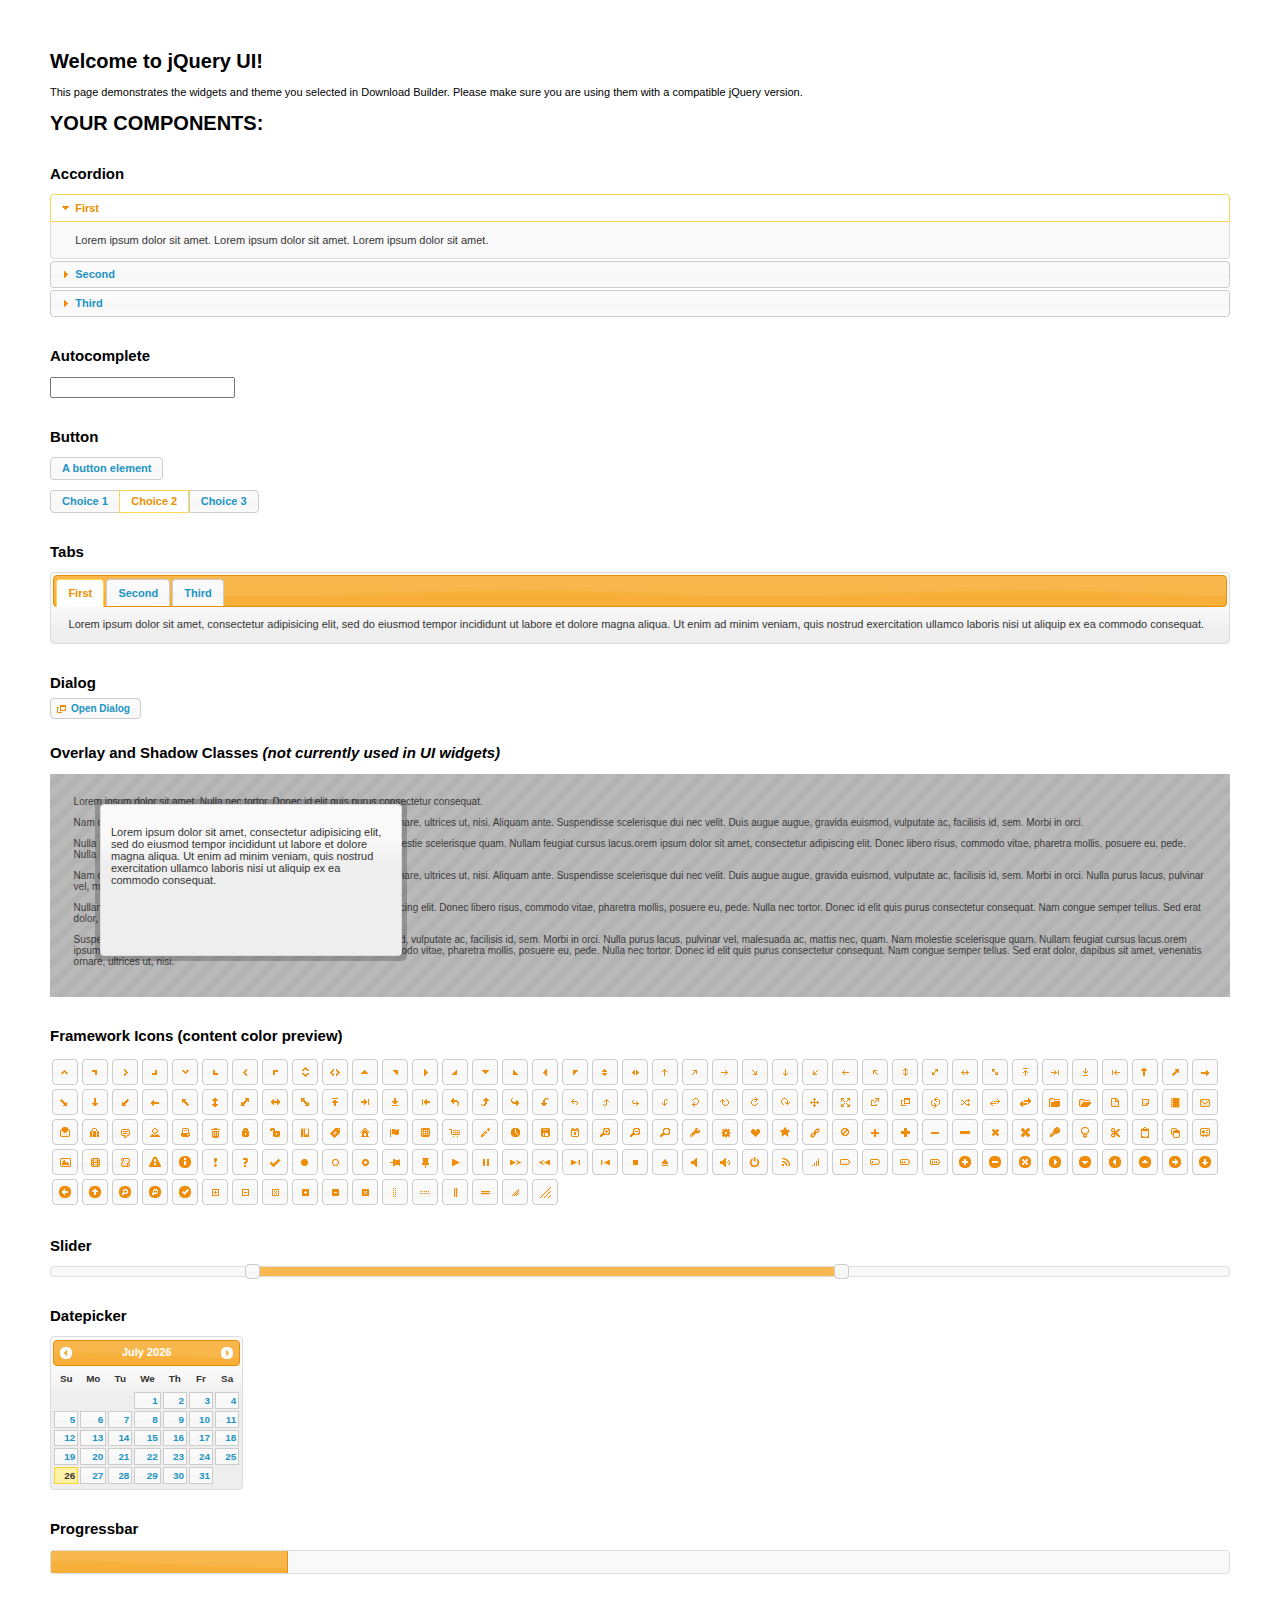
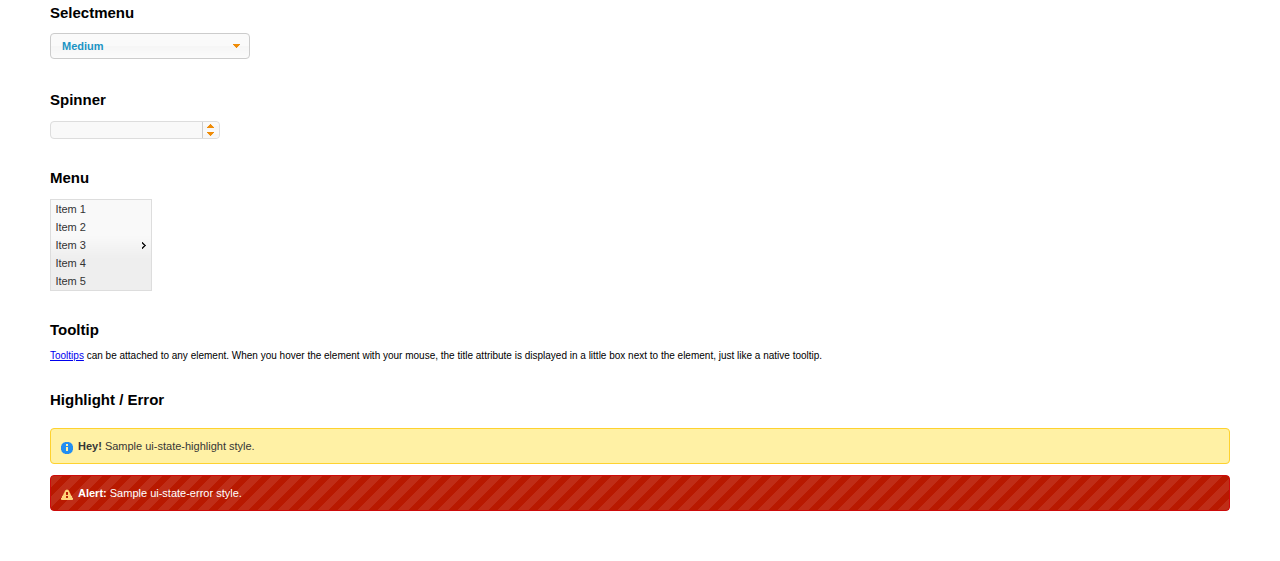
<file: js/jquery-ui/index.html>
<!doctype html>
<html lang="us">
<head>
	<meta charset="utf-8">
	<title>jQuery UI Example Page</title>
	<link href="jquery-ui.css" rel="stylesheet">
	<style>
	body{
		font: 62.5% "Trebuchet MS", sans-serif;
		margin: 50px;
	}
	.demoHeaders {
		margin-top: 2em;
	}
	#dialog-link {
		padding: .4em 1em .4em 20px;
		text-decoration: none;
		position: relative;
	}
	#dialog-link span.ui-icon {
		margin: 0 5px 0 0;
		position: absolute;
		left: .2em;
		top: 50%;
		margin-top: -8px;
	}
	#icons {
		margin: 0;
		padding: 0;
	}
	#icons li {
		margin: 2px;
		position: relative;
		padding: 4px 0;
		cursor: pointer;
		float: left;
		list-style: none;
	}
	#icons span.ui-icon {
		float: left;
		margin: 0 4px;
	}
	.fakewindowcontain .ui-widget-overlay {
		position: absolute;
	}
	select {
		width: 200px;
	}
	</style>
</head>
<body>

<h1>Welcome to jQuery UI!</h1>

<div class="ui-widget">
	<p>This page demonstrates the widgets and theme you selected in Download Builder. Please make sure you are using them with a compatible jQuery version.</p>
</div>

<h1>YOUR COMPONENTS:</h1>


<!-- Accordion -->
<h2 class="demoHeaders">Accordion</h2>
<div id="accordion">
	<h3>First</h3>
	<div>Lorem ipsum dolor sit amet. Lorem ipsum dolor sit amet. Lorem ipsum dolor sit amet.</div>
	<h3>Second</h3>
	<div>Phasellus mattis tincidunt nibh.</div>
	<h3>Third</h3>
	<div>Nam dui erat, auctor a, dignissim quis.</div>
</div>



<!-- Autocomplete -->
<h2 class="demoHeaders">Autocomplete</h2>
<div>
	<input id="autocomplete" title="type &quot;a&quot;">
</div>



<!-- Button -->
<h2 class="demoHeaders">Button</h2>
<button id="button">A button element</button>
<form style="margin-top: 1em;">
	<div id="radioset">
		<input type="radio" id="radio1" name="radio"><label for="radio1">Choice 1</label>
		<input type="radio" id="radio2" name="radio" checked="checked"><label for="radio2">Choice 2</label>
		<input type="radio" id="radio3" name="radio"><label for="radio3">Choice 3</label>
	</div>
</form>



<!-- Tabs -->
<h2 class="demoHeaders">Tabs</h2>
<div id="tabs">
	<ul>
		<li><a href="#tabs-1">First</a></li>
		<li><a href="#tabs-2">Second</a></li>
		<li><a href="#tabs-3">Third</a></li>
	</ul>
	<div id="tabs-1">Lorem ipsum dolor sit amet, consectetur adipisicing elit, sed do eiusmod tempor incididunt ut labore et dolore magna aliqua. Ut enim ad minim veniam, quis nostrud exercitation ullamco laboris nisi ut aliquip ex ea commodo consequat.</div>
	<div id="tabs-2">Phasellus mattis tincidunt nibh. Cras orci urna, blandit id, pretium vel, aliquet ornare, felis. Maecenas scelerisque sem non nisl. Fusce sed lorem in enim dictum bibendum.</div>
	<div id="tabs-3">Nam dui erat, auctor a, dignissim quis, sollicitudin eu, felis. Pellentesque nisi urna, interdum eget, sagittis et, consequat vestibulum, lacus. Mauris porttitor ullamcorper augue.</div>
</div>



<!-- Dialog NOTE: Dialog is not generated by UI in this demo so it can be visually styled in themeroller-->
<h2 class="demoHeaders">Dialog</h2>
<p><a href="#" id="dialog-link" class="ui-state-default ui-corner-all"><span class="ui-icon ui-icon-newwin"></span>Open Dialog</a></p>

<h2 class="demoHeaders">Overlay and Shadow Classes <em>(not currently used in UI widgets)</em></h2>
<div style="position: relative; width: 96%; height: 200px; padding:1% 2%; overflow:hidden;" class="fakewindowcontain">
	<p>Lorem ipsum dolor sit amet,  Nulla nec tortor. Donec id elit quis purus consectetur consequat. </p><p>Nam congue semper tellus. Sed erat dolor, dapibus sit amet, venenatis ornare, ultrices ut, nisi. Aliquam ante. Suspendisse scelerisque dui nec velit. Duis augue augue, gravida euismod, vulputate ac, facilisis id, sem. Morbi in orci. </p><p>Nulla purus lacus, pulvinar vel, malesuada ac, mattis nec, quam. Nam molestie scelerisque quam. Nullam feugiat cursus lacus.orem ipsum dolor sit amet, consectetur adipiscing elit. Donec libero risus, commodo vitae, pharetra mollis, posuere eu, pede. Nulla nec tortor. Donec id elit quis purus consectetur consequat. </p><p>Nam congue semper tellus. Sed erat dolor, dapibus sit amet, venenatis ornare, ultrices ut, nisi. Aliquam ante. Suspendisse scelerisque dui nec velit. Duis augue augue, gravida euismod, vulputate ac, facilisis id, sem. Morbi in orci. Nulla purus lacus, pulvinar vel, malesuada ac, mattis nec, quam. Nam molestie scelerisque quam. </p><p>Nullam feugiat cursus lacus.orem ipsum dolor sit amet, consectetur adipiscing elit. Donec libero risus, commodo vitae, pharetra mollis, posuere eu, pede. Nulla nec tortor. Donec id elit quis purus consectetur consequat. Nam congue semper tellus. Sed erat dolor, dapibus sit amet, venenatis ornare, ultrices ut, nisi. Aliquam ante. </p><p>Suspendisse scelerisque dui nec velit. Duis augue augue, gravida euismod, vulputate ac, facilisis id, sem. Morbi in orci. Nulla purus lacus, pulvinar vel, malesuada ac, mattis nec, quam. Nam molestie scelerisque quam. Nullam feugiat cursus lacus.orem ipsum dolor sit amet, consectetur adipiscing elit. Donec libero risus, commodo vitae, pharetra mollis, posuere eu, pede. Nulla nec tortor. Donec id elit quis purus consectetur consequat. Nam congue semper tellus. Sed erat dolor, dapibus sit amet, venenatis ornare, ultrices ut, nisi. </p>

	<!-- ui-dialog -->
	<div class="ui-overlay"><div class="ui-widget-overlay"></div><div class="ui-widget-shadow ui-corner-all" style="width: 302px; height: 152px; position: absolute; left: 50px; top: 30px;"></div></div>
	<div style="position: absolute; width: 280px; height: 130px;left: 50px; top: 30px; padding: 10px;" class="ui-widget ui-widget-content ui-corner-all">
		<div class="ui-dialog-content ui-widget-content" style="background: none; border: 0;">
			<p>Lorem ipsum dolor sit amet, consectetur adipisicing elit, sed do eiusmod tempor incididunt ut labore et dolore magna aliqua. Ut enim ad minim veniam, quis nostrud exercitation ullamco laboris nisi ut aliquip ex ea commodo consequat.</p>
		</div>
	</div>

</div>

<!-- ui-dialog -->
<div id="dialog" title="Dialog Title">
	<p>Lorem ipsum dolor sit amet, consectetur adipisicing elit, sed do eiusmod tempor incididunt ut labore et dolore magna aliqua. Ut enim ad minim veniam, quis nostrud exercitation ullamco laboris nisi ut aliquip ex ea commodo consequat.</p>
</div>



<h2 class="demoHeaders">Framework Icons (content color preview)</h2>
<ul id="icons" class="ui-widget ui-helper-clearfix">
	<li class="ui-state-default ui-corner-all" title=".ui-icon-carat-1-n"><span class="ui-icon ui-icon-carat-1-n"></span></li>
	<li class="ui-state-default ui-corner-all" title=".ui-icon-carat-1-ne"><span class="ui-icon ui-icon-carat-1-ne"></span></li>
	<li class="ui-state-default ui-corner-all" title=".ui-icon-carat-1-e"><span class="ui-icon ui-icon-carat-1-e"></span></li>
	<li class="ui-state-default ui-corner-all" title=".ui-icon-carat-1-se"><span class="ui-icon ui-icon-carat-1-se"></span></li>
	<li class="ui-state-default ui-corner-all" title=".ui-icon-carat-1-s"><span class="ui-icon ui-icon-carat-1-s"></span></li>
	<li class="ui-state-default ui-corner-all" title=".ui-icon-carat-1-sw"><span class="ui-icon ui-icon-carat-1-sw"></span></li>
	<li class="ui-state-default ui-corner-all" title=".ui-icon-carat-1-w"><span class="ui-icon ui-icon-carat-1-w"></span></li>
	<li class="ui-state-default ui-corner-all" title=".ui-icon-carat-1-nw"><span class="ui-icon ui-icon-carat-1-nw"></span></li>
	<li class="ui-state-default ui-corner-all" title=".ui-icon-carat-2-n-s"><span class="ui-icon ui-icon-carat-2-n-s"></span></li>
	<li class="ui-state-default ui-corner-all" title=".ui-icon-carat-2-e-w"><span class="ui-icon ui-icon-carat-2-e-w"></span></li>
	<li class="ui-state-default ui-corner-all" title=".ui-icon-triangle-1-n"><span class="ui-icon ui-icon-triangle-1-n"></span></li>
	<li class="ui-state-default ui-corner-all" title=".ui-icon-triangle-1-ne"><span class="ui-icon ui-icon-triangle-1-ne"></span></li>
	<li class="ui-state-default ui-corner-all" title=".ui-icon-triangle-1-e"><span class="ui-icon ui-icon-triangle-1-e"></span></li>
	<li class="ui-state-default ui-corner-all" title=".ui-icon-triangle-1-se"><span class="ui-icon ui-icon-triangle-1-se"></span></li>
	<li class="ui-state-default ui-corner-all" title=".ui-icon-triangle-1-s"><span class="ui-icon ui-icon-triangle-1-s"></span></li>
	<li class="ui-state-default ui-corner-all" title=".ui-icon-triangle-1-sw"><span class="ui-icon ui-icon-triangle-1-sw"></span></li>
	<li class="ui-state-default ui-corner-all" title=".ui-icon-triangle-1-w"><span class="ui-icon ui-icon-triangle-1-w"></span></li>
	<li class="ui-state-default ui-corner-all" title=".ui-icon-triangle-1-nw"><span class="ui-icon ui-icon-triangle-1-nw"></span></li>
	<li class="ui-state-default ui-corner-all" title=".ui-icon-triangle-2-n-s"><span class="ui-icon ui-icon-triangle-2-n-s"></span></li>
	<li class="ui-state-default ui-corner-all" title=".ui-icon-triangle-2-e-w"><span class="ui-icon ui-icon-triangle-2-e-w"></span></li>
	<li class="ui-state-default ui-corner-all" title=".ui-icon-arrow-1-n"><span class="ui-icon ui-icon-arrow-1-n"></span></li>
	<li class="ui-state-default ui-corner-all" title=".ui-icon-arrow-1-ne"><span class="ui-icon ui-icon-arrow-1-ne"></span></li>
	<li class="ui-state-default ui-corner-all" title=".ui-icon-arrow-1-e"><span class="ui-icon ui-icon-arrow-1-e"></span></li>
	<li class="ui-state-default ui-corner-all" title=".ui-icon-arrow-1-se"><span class="ui-icon ui-icon-arrow-1-se"></span></li>
	<li class="ui-state-default ui-corner-all" title=".ui-icon-arrow-1-s"><span class="ui-icon ui-icon-arrow-1-s"></span></li>
	<li class="ui-state-default ui-corner-all" title=".ui-icon-arrow-1-sw"><span class="ui-icon ui-icon-arrow-1-sw"></span></li>
	<li class="ui-state-default ui-corner-all" title=".ui-icon-arrow-1-w"><span class="ui-icon ui-icon-arrow-1-w"></span></li>
	<li class="ui-state-default ui-corner-all" title=".ui-icon-arrow-1-nw"><span class="ui-icon ui-icon-arrow-1-nw"></span></li>
	<li class="ui-state-default ui-corner-all" title=".ui-icon-arrow-2-n-s"><span class="ui-icon ui-icon-arrow-2-n-s"></span></li>
	<li class="ui-state-default ui-corner-all" title=".ui-icon-arrow-2-ne-sw"><span class="ui-icon ui-icon-arrow-2-ne-sw"></span></li>
	<li class="ui-state-default ui-corner-all" title=".ui-icon-arrow-2-e-w"><span class="ui-icon ui-icon-arrow-2-e-w"></span></li>
	<li class="ui-state-default ui-corner-all" title=".ui-icon-arrow-2-se-nw"><span class="ui-icon ui-icon-arrow-2-se-nw"></span></li>
	<li class="ui-state-default ui-corner-all" title=".ui-icon-arrowstop-1-n"><span class="ui-icon ui-icon-arrowstop-1-n"></span></li>
	<li class="ui-state-default ui-corner-all" title=".ui-icon-arrowstop-1-e"><span class="ui-icon ui-icon-arrowstop-1-e"></span></li>
	<li class="ui-state-default ui-corner-all" title=".ui-icon-arrowstop-1-s"><span class="ui-icon ui-icon-arrowstop-1-s"></span></li>
	<li class="ui-state-default ui-corner-all" title=".ui-icon-arrowstop-1-w"><span class="ui-icon ui-icon-arrowstop-1-w"></span></li>
	<li class="ui-state-default ui-corner-all" title=".ui-icon-arrowthick-1-n"><span class="ui-icon ui-icon-arrowthick-1-n"></span></li>
	<li class="ui-state-default ui-corner-all" title=".ui-icon-arrowthick-1-ne"><span class="ui-icon ui-icon-arrowthick-1-ne"></span></li>
	<li class="ui-state-default ui-corner-all" title=".ui-icon-arrowthick-1-e"><span class="ui-icon ui-icon-arrowthick-1-e"></span></li>
	<li class="ui-state-default ui-corner-all" title=".ui-icon-arrowthick-1-se"><span class="ui-icon ui-icon-arrowthick-1-se"></span></li>
	<li class="ui-state-default ui-corner-all" title=".ui-icon-arrowthick-1-s"><span class="ui-icon ui-icon-arrowthick-1-s"></span></li>
	<li class="ui-state-default ui-corner-all" title=".ui-icon-arrowthick-1-sw"><span class="ui-icon ui-icon-arrowthick-1-sw"></span></li>
	<li class="ui-state-default ui-corner-all" title=".ui-icon-arrowthick-1-w"><span class="ui-icon ui-icon-arrowthick-1-w"></span></li>
	<li class="ui-state-default ui-corner-all" title=".ui-icon-arrowthick-1-nw"><span class="ui-icon ui-icon-arrowthick-1-nw"></span></li>
	<li class="ui-state-default ui-corner-all" title=".ui-icon-arrowthick-2-n-s"><span class="ui-icon ui-icon-arrowthick-2-n-s"></span></li>
	<li class="ui-state-default ui-corner-all" title=".ui-icon-arrowthick-2-ne-sw"><span class="ui-icon ui-icon-arrowthick-2-ne-sw"></span></li>
	<li class="ui-state-default ui-corner-all" title=".ui-icon-arrowthick-2-e-w"><span class="ui-icon ui-icon-arrowthick-2-e-w"></span></li>
	<li class="ui-state-default ui-corner-all" title=".ui-icon-arrowthick-2-se-nw"><span class="ui-icon ui-icon-arrowthick-2-se-nw"></span></li>
	<li class="ui-state-default ui-corner-all" title=".ui-icon-arrowthickstop-1-n"><span class="ui-icon ui-icon-arrowthickstop-1-n"></span></li>
	<li class="ui-state-default ui-corner-all" title=".ui-icon-arrowthickstop-1-e"><span class="ui-icon ui-icon-arrowthickstop-1-e"></span></li>
	<li class="ui-state-default ui-corner-all" title=".ui-icon-arrowthickstop-1-s"><span class="ui-icon ui-icon-arrowthickstop-1-s"></span></li>
	<li class="ui-state-default ui-corner-all" title=".ui-icon-arrowthickstop-1-w"><span class="ui-icon ui-icon-arrowthickstop-1-w"></span></li>
	<li class="ui-state-default ui-corner-all" title=".ui-icon-arrowreturnthick-1-w"><span class="ui-icon ui-icon-arrowreturnthick-1-w"></span></li>
	<li class="ui-state-default ui-corner-all" title=".ui-icon-arrowreturnthick-1-n"><span class="ui-icon ui-icon-arrowreturnthick-1-n"></span></li>
	<li class="ui-state-default ui-corner-all" title=".ui-icon-arrowreturnthick-1-e"><span class="ui-icon ui-icon-arrowreturnthick-1-e"></span></li>
	<li class="ui-state-default ui-corner-all" title=".ui-icon-arrowreturnthick-1-s"><span class="ui-icon ui-icon-arrowreturnthick-1-s"></span></li>
	<li class="ui-state-default ui-corner-all" title=".ui-icon-arrowreturn-1-w"><span class="ui-icon ui-icon-arrowreturn-1-w"></span></li>
	<li class="ui-state-default ui-corner-all" title=".ui-icon-arrowreturn-1-n"><span class="ui-icon ui-icon-arrowreturn-1-n"></span></li>
	<li class="ui-state-default ui-corner-all" title=".ui-icon-arrowreturn-1-e"><span class="ui-icon ui-icon-arrowreturn-1-e"></span></li>
	<li class="ui-state-default ui-corner-all" title=".ui-icon-arrowreturn-1-s"><span class="ui-icon ui-icon-arrowreturn-1-s"></span></li>
	<li class="ui-state-default ui-corner-all" title=".ui-icon-arrowrefresh-1-w"><span class="ui-icon ui-icon-arrowrefresh-1-w"></span></li>
	<li class="ui-state-default ui-corner-all" title=".ui-icon-arrowrefresh-1-n"><span class="ui-icon ui-icon-arrowrefresh-1-n"></span></li>
	<li class="ui-state-default ui-corner-all" title=".ui-icon-arrowrefresh-1-e"><span class="ui-icon ui-icon-arrowrefresh-1-e"></span></li>
	<li class="ui-state-default ui-corner-all" title=".ui-icon-arrowrefresh-1-s"><span class="ui-icon ui-icon-arrowrefresh-1-s"></span></li>
	<li class="ui-state-default ui-corner-all" title=".ui-icon-arrow-4"><span class="ui-icon ui-icon-arrow-4"></span></li>
	<li class="ui-state-default ui-corner-all" title=".ui-icon-arrow-4-diag"><span class="ui-icon ui-icon-arrow-4-diag"></span></li>
	<li class="ui-state-default ui-corner-all" title=".ui-icon-extlink"><span class="ui-icon ui-icon-extlink"></span></li>
	<li class="ui-state-default ui-corner-all" title=".ui-icon-newwin"><span class="ui-icon ui-icon-newwin"></span></li>
	<li class="ui-state-default ui-corner-all" title=".ui-icon-refresh"><span class="ui-icon ui-icon-refresh"></span></li>
	<li class="ui-state-default ui-corner-all" title=".ui-icon-shuffle"><span class="ui-icon ui-icon-shuffle"></span></li>
	<li class="ui-state-default ui-corner-all" title=".ui-icon-transfer-e-w"><span class="ui-icon ui-icon-transfer-e-w"></span></li>
	<li class="ui-state-default ui-corner-all" title=".ui-icon-transferthick-e-w"><span class="ui-icon ui-icon-transferthick-e-w"></span></li>
	<li class="ui-state-default ui-corner-all" title=".ui-icon-folder-collapsed"><span class="ui-icon ui-icon-folder-collapsed"></span></li>
	<li class="ui-state-default ui-corner-all" title=".ui-icon-folder-open"><span class="ui-icon ui-icon-folder-open"></span></li>
	<li class="ui-state-default ui-corner-all" title=".ui-icon-document"><span class="ui-icon ui-icon-document"></span></li>
	<li class="ui-state-default ui-corner-all" title=".ui-icon-document-b"><span class="ui-icon ui-icon-document-b"></span></li>
	<li class="ui-state-default ui-corner-all" title=".ui-icon-note"><span class="ui-icon ui-icon-note"></span></li>
	<li class="ui-state-default ui-corner-all" title=".ui-icon-mail-closed"><span class="ui-icon ui-icon-mail-closed"></span></li>
	<li class="ui-state-default ui-corner-all" title=".ui-icon-mail-open"><span class="ui-icon ui-icon-mail-open"></span></li>
	<li class="ui-state-default ui-corner-all" title=".ui-icon-suitcase"><span class="ui-icon ui-icon-suitcase"></span></li>
	<li class="ui-state-default ui-corner-all" title=".ui-icon-comment"><span class="ui-icon ui-icon-comment"></span></li>
	<li class="ui-state-default ui-corner-all" title=".ui-icon-person"><span class="ui-icon ui-icon-person"></span></li>
	<li class="ui-state-default ui-corner-all" title=".ui-icon-print"><span class="ui-icon ui-icon-print"></span></li>
	<li class="ui-state-default ui-corner-all" title=".ui-icon-trash"><span class="ui-icon ui-icon-trash"></span></li>
	<li class="ui-state-default ui-corner-all" title=".ui-icon-locked"><span class="ui-icon ui-icon-locked"></span></li>
	<li class="ui-state-default ui-corner-all" title=".ui-icon-unlocked"><span class="ui-icon ui-icon-unlocked"></span></li>
	<li class="ui-state-default ui-corner-all" title=".ui-icon-bookmark"><span class="ui-icon ui-icon-bookmark"></span></li>
	<li class="ui-state-default ui-corner-all" title=".ui-icon-tag"><span class="ui-icon ui-icon-tag"></span></li>
	<li class="ui-state-default ui-corner-all" title=".ui-icon-home"><span class="ui-icon ui-icon-home"></span></li>
	<li class="ui-state-default ui-corner-all" title=".ui-icon-flag"><span class="ui-icon ui-icon-flag"></span></li>
	<li class="ui-state-default ui-corner-all" title=".ui-icon-calculator"><span class="ui-icon ui-icon-calculator"></span></li>
	<li class="ui-state-default ui-corner-all" title=".ui-icon-cart"><span class="ui-icon ui-icon-cart"></span></li>
	<li class="ui-state-default ui-corner-all" title=".ui-icon-pencil"><span class="ui-icon ui-icon-pencil"></span></li>
	<li class="ui-state-default ui-corner-all" title=".ui-icon-clock"><span class="ui-icon ui-icon-clock"></span></li>
	<li class="ui-state-default ui-corner-all" title=".ui-icon-disk"><span class="ui-icon ui-icon-disk"></span></li>
	<li class="ui-state-default ui-corner-all" title=".ui-icon-calendar"><span class="ui-icon ui-icon-calendar"></span></li>
	<li class="ui-state-default ui-corner-all" title=".ui-icon-zoomin"><span class="ui-icon ui-icon-zoomin"></span></li>
	<li class="ui-state-default ui-corner-all" title=".ui-icon-zoomout"><span class="ui-icon ui-icon-zoomout"></span></li>
	<li class="ui-state-default ui-corner-all" title=".ui-icon-search"><span class="ui-icon ui-icon-search"></span></li>
	<li class="ui-state-default ui-corner-all" title=".ui-icon-wrench"><span class="ui-icon ui-icon-wrench"></span></li>
	<li class="ui-state-default ui-corner-all" title=".ui-icon-gear"><span class="ui-icon ui-icon-gear"></span></li>
	<li class="ui-state-default ui-corner-all" title=".ui-icon-heart"><span class="ui-icon ui-icon-heart"></span></li>
	<li class="ui-state-default ui-corner-all" title=".ui-icon-star"><span class="ui-icon ui-icon-star"></span></li>
	<li class="ui-state-default ui-corner-all" title=".ui-icon-link"><span class="ui-icon ui-icon-link"></span></li>
	<li class="ui-state-default ui-corner-all" title=".ui-icon-cancel"><span class="ui-icon ui-icon-cancel"></span></li>
	<li class="ui-state-default ui-corner-all" title=".ui-icon-plus"><span class="ui-icon ui-icon-plus"></span></li>
	<li class="ui-state-default ui-corner-all" title=".ui-icon-plusthick"><span class="ui-icon ui-icon-plusthick"></span></li>
	<li class="ui-state-default ui-corner-all" title=".ui-icon-minus"><span class="ui-icon ui-icon-minus"></span></li>
	<li class="ui-state-default ui-corner-all" title=".ui-icon-minusthick"><span class="ui-icon ui-icon-minusthick"></span></li>
	<li class="ui-state-default ui-corner-all" title=".ui-icon-close"><span class="ui-icon ui-icon-close"></span></li>
	<li class="ui-state-default ui-corner-all" title=".ui-icon-closethick"><span class="ui-icon ui-icon-closethick"></span></li>
	<li class="ui-state-default ui-corner-all" title=".ui-icon-key"><span class="ui-icon ui-icon-key"></span></li>
	<li class="ui-state-default ui-corner-all" title=".ui-icon-lightbulb"><span class="ui-icon ui-icon-lightbulb"></span></li>
	<li class="ui-state-default ui-corner-all" title=".ui-icon-scissors"><span class="ui-icon ui-icon-scissors"></span></li>
	<li class="ui-state-default ui-corner-all" title=".ui-icon-clipboard"><span class="ui-icon ui-icon-clipboard"></span></li>
	<li class="ui-state-default ui-corner-all" title=".ui-icon-copy"><span class="ui-icon ui-icon-copy"></span></li>
	<li class="ui-state-default ui-corner-all" title=".ui-icon-contact"><span class="ui-icon ui-icon-contact"></span></li>
	<li class="ui-state-default ui-corner-all" title=".ui-icon-image"><span class="ui-icon ui-icon-image"></span></li>
	<li class="ui-state-default ui-corner-all" title=".ui-icon-video"><span class="ui-icon ui-icon-video"></span></li>
	<li class="ui-state-default ui-corner-all" title=".ui-icon-script"><span class="ui-icon ui-icon-script"></span></li>
	<li class="ui-state-default ui-corner-all" title=".ui-icon-alert"><span class="ui-icon ui-icon-alert"></span></li>
	<li class="ui-state-default ui-corner-all" title=".ui-icon-info"><span class="ui-icon ui-icon-info"></span></li>
	<li class="ui-state-default ui-corner-all" title=".ui-icon-notice"><span class="ui-icon ui-icon-notice"></span></li>
	<li class="ui-state-default ui-corner-all" title=".ui-icon-help"><span class="ui-icon ui-icon-help"></span></li>
	<li class="ui-state-default ui-corner-all" title=".ui-icon-check"><span class="ui-icon ui-icon-check"></span></li>
	<li class="ui-state-default ui-corner-all" title=".ui-icon-bullet"><span class="ui-icon ui-icon-bullet"></span></li>
	<li class="ui-state-default ui-corner-all" title=".ui-icon-radio-off"><span class="ui-icon ui-icon-radio-off"></span></li>
	<li class="ui-state-default ui-corner-all" title=".ui-icon-radio-on"><span class="ui-icon ui-icon-radio-on"></span></li>
	<li class="ui-state-default ui-corner-all" title=".ui-icon-pin-w"><span class="ui-icon ui-icon-pin-w"></span></li>
	<li class="ui-state-default ui-corner-all" title=".ui-icon-pin-s"><span class="ui-icon ui-icon-pin-s"></span></li>
	<li class="ui-state-default ui-corner-all" title=".ui-icon-play"><span class="ui-icon ui-icon-play"></span></li>
	<li class="ui-state-default ui-corner-all" title=".ui-icon-pause"><span class="ui-icon ui-icon-pause"></span></li>
	<li class="ui-state-default ui-corner-all" title=".ui-icon-seek-next"><span class="ui-icon ui-icon-seek-next"></span></li>
	<li class="ui-state-default ui-corner-all" title=".ui-icon-seek-prev"><span class="ui-icon ui-icon-seek-prev"></span></li>
	<li class="ui-state-default ui-corner-all" title=".ui-icon-seek-end"><span class="ui-icon ui-icon-seek-end"></span></li>
	<li class="ui-state-default ui-corner-all" title=".ui-icon-seek-first"><span class="ui-icon ui-icon-seek-first"></span></li>
	<li class="ui-state-default ui-corner-all" title=".ui-icon-stop"><span class="ui-icon ui-icon-stop"></span></li>
	<li class="ui-state-default ui-corner-all" title=".ui-icon-eject"><span class="ui-icon ui-icon-eject"></span></li>
	<li class="ui-state-default ui-corner-all" title=".ui-icon-volume-off"><span class="ui-icon ui-icon-volume-off"></span></li>
	<li class="ui-state-default ui-corner-all" title=".ui-icon-volume-on"><span class="ui-icon ui-icon-volume-on"></span></li>
	<li class="ui-state-default ui-corner-all" title=".ui-icon-power"><span class="ui-icon ui-icon-power"></span></li>
	<li class="ui-state-default ui-corner-all" title=".ui-icon-signal-diag"><span class="ui-icon ui-icon-signal-diag"></span></li>
	<li class="ui-state-default ui-corner-all" title=".ui-icon-signal"><span class="ui-icon ui-icon-signal"></span></li>
	<li class="ui-state-default ui-corner-all" title=".ui-icon-battery-0"><span class="ui-icon ui-icon-battery-0"></span></li>
	<li class="ui-state-default ui-corner-all" title=".ui-icon-battery-1"><span class="ui-icon ui-icon-battery-1"></span></li>
	<li class="ui-state-default ui-corner-all" title=".ui-icon-battery-2"><span class="ui-icon ui-icon-battery-2"></span></li>
	<li class="ui-state-default ui-corner-all" title=".ui-icon-battery-3"><span class="ui-icon ui-icon-battery-3"></span></li>
	<li class="ui-state-default ui-corner-all" title=".ui-icon-circle-plus"><span class="ui-icon ui-icon-circle-plus"></span></li>
	<li class="ui-state-default ui-corner-all" title=".ui-icon-circle-minus"><span class="ui-icon ui-icon-circle-minus"></span></li>
	<li class="ui-state-default ui-corner-all" title=".ui-icon-circle-close"><span class="ui-icon ui-icon-circle-close"></span></li>
	<li class="ui-state-default ui-corner-all" title=".ui-icon-circle-triangle-e"><span class="ui-icon ui-icon-circle-triangle-e"></span></li>
	<li class="ui-state-default ui-corner-all" title=".ui-icon-circle-triangle-s"><span class="ui-icon ui-icon-circle-triangle-s"></span></li>
	<li class="ui-state-default ui-corner-all" title=".ui-icon-circle-triangle-w"><span class="ui-icon ui-icon-circle-triangle-w"></span></li>
	<li class="ui-state-default ui-corner-all" title=".ui-icon-circle-triangle-n"><span class="ui-icon ui-icon-circle-triangle-n"></span></li>
	<li class="ui-state-default ui-corner-all" title=".ui-icon-circle-arrow-e"><span class="ui-icon ui-icon-circle-arrow-e"></span></li>
	<li class="ui-state-default ui-corner-all" title=".ui-icon-circle-arrow-s"><span class="ui-icon ui-icon-circle-arrow-s"></span></li>
	<li class="ui-state-default ui-corner-all" title=".ui-icon-circle-arrow-w"><span class="ui-icon ui-icon-circle-arrow-w"></span></li>
	<li class="ui-state-default ui-corner-all" title=".ui-icon-circle-arrow-n"><span class="ui-icon ui-icon-circle-arrow-n"></span></li>
	<li class="ui-state-default ui-corner-all" title=".ui-icon-circle-zoomin"><span class="ui-icon ui-icon-circle-zoomin"></span></li>
	<li class="ui-state-default ui-corner-all" title=".ui-icon-circle-zoomout"><span class="ui-icon ui-icon-circle-zoomout"></span></li>
	<li class="ui-state-default ui-corner-all" title=".ui-icon-circle-check"><span class="ui-icon ui-icon-circle-check"></span></li>
	<li class="ui-state-default ui-corner-all" title=".ui-icon-circlesmall-plus"><span class="ui-icon ui-icon-circlesmall-plus"></span></li>
	<li class="ui-state-default ui-corner-all" title=".ui-icon-circlesmall-minus"><span class="ui-icon ui-icon-circlesmall-minus"></span></li>
	<li class="ui-state-default ui-corner-all" title=".ui-icon-circlesmall-close"><span class="ui-icon ui-icon-circlesmall-close"></span></li>
	<li class="ui-state-default ui-corner-all" title=".ui-icon-squaresmall-plus"><span class="ui-icon ui-icon-squaresmall-plus"></span></li>
	<li class="ui-state-default ui-corner-all" title=".ui-icon-squaresmall-minus"><span class="ui-icon ui-icon-squaresmall-minus"></span></li>
	<li class="ui-state-default ui-corner-all" title=".ui-icon-squaresmall-close"><span class="ui-icon ui-icon-squaresmall-close"></span></li>
	<li class="ui-state-default ui-corner-all" title=".ui-icon-grip-dotted-vertical"><span class="ui-icon ui-icon-grip-dotted-vertical"></span></li>
	<li class="ui-state-default ui-corner-all" title=".ui-icon-grip-dotted-horizontal"><span class="ui-icon ui-icon-grip-dotted-horizontal"></span></li>
	<li class="ui-state-default ui-corner-all" title=".ui-icon-grip-solid-vertical"><span class="ui-icon ui-icon-grip-solid-vertical"></span></li>
	<li class="ui-state-default ui-corner-all" title=".ui-icon-grip-solid-horizontal"><span class="ui-icon ui-icon-grip-solid-horizontal"></span></li>
	<li class="ui-state-default ui-corner-all" title=".ui-icon-gripsmall-diagonal-se"><span class="ui-icon ui-icon-gripsmall-diagonal-se"></span></li>
	<li class="ui-state-default ui-corner-all" title=".ui-icon-grip-diagonal-se"><span class="ui-icon ui-icon-grip-diagonal-se"></span></li>
</ul>


<!-- Slider -->
<h2 class="demoHeaders">Slider</h2>
<div id="slider"></div>



<!-- Datepicker -->
<h2 class="demoHeaders">Datepicker</h2>
<div id="datepicker"></div>



<!-- Progressbar -->
<h2 class="demoHeaders">Progressbar</h2>
<div id="progressbar"></div>



<!-- Progressbar -->
<h2 class="demoHeaders">Selectmenu</h2>
<select id="selectmenu">
	<option>Slower</option>
	<option>Slow</option>
	<option selected="selected">Medium</option>
	<option>Fast</option>
	<option>Faster</option>
</select>



<!-- Spinner -->
<h2 class="demoHeaders">Spinner</h2>
<input id="spinner">



<!-- Menu -->
<h2 class="demoHeaders">Menu</h2>
<ul style="width:100px;" id="menu">
	<li>Item 1</li>
	<li>Item 2</li>
	<li>Item 3
		<ul>
			<li>Item 3-1</li>
			<li>Item 3-2</li>
			<li>Item 3-3</li>
			<li>Item 3-4</li>
			<li>Item 3-5</li>
		</ul>
	</li>
	<li>Item 4</li>
	<li>Item 5</li>
</ul>



<!-- Tooltip -->
<h2 class="demoHeaders">Tooltip</h2>
<p id="tooltip">
	<a href="#" title="That&apos;s what this widget is">Tooltips</a> can be attached to any element. When you hover
the element with your mouse, the title attribute is displayed in a little box next to the element, just like a native tooltip.
</p>


<!-- Highlight / Error -->
<h2 class="demoHeaders">Highlight / Error</h2>
<div class="ui-widget">
	<div class="ui-state-highlight ui-corner-all" style="margin-top: 20px; padding: 0 .7em;">
		<p><span class="ui-icon ui-icon-info" style="float: left; margin-right: .3em;"></span>
		<strong>Hey!</strong> Sample ui-state-highlight style.</p>
	</div>
</div>
<br>
<div class="ui-widget">
	<div class="ui-state-error ui-corner-all" style="padding: 0 .7em;">
		<p><span class="ui-icon ui-icon-alert" style="float: left; margin-right: .3em;"></span>
		<strong>Alert:</strong> Sample ui-state-error style.</p>
	</div>
</div>

<script src="external/jquery/jquery.js"></script>
<script src="jquery-ui.js"></script>
<script>

$( "#accordion" ).accordion();



var availableTags = [
	"ActionScript",
	"AppleScript",
	"Asp",
	"BASIC",
	"C",
	"C++",
	"Clojure",
	"COBOL",
	"ColdFusion",
	"Erlang",
	"Fortran",
	"Groovy",
	"Haskell",
	"Java",
	"JavaScript",
	"Lisp",
	"Perl",
	"PHP",
	"Python",
	"Ruby",
	"Scala",
	"Scheme"
];
$( "#autocomplete" ).autocomplete({
	source: availableTags
});



$( "#button" ).button();
$( "#radioset" ).buttonset();



$( "#tabs" ).tabs();



$( "#dialog" ).dialog({
	autoOpen: false,
	width: 400,
	buttons: [
		{
			text: "Ok",
			click: function() {
				$( this ).dialog( "close" );
			}
		},
		{
			text: "Cancel",
			click: function() {
				$( this ).dialog( "close" );
			}
		}
	]
});

// Link to open the dialog
$( "#dialog-link" ).click(function( event ) {
	$( "#dialog" ).dialog( "open" );
	event.preventDefault();
});



$( "#datepicker" ).datepicker({
	inline: true
});



$( "#slider" ).slider({
	range: true,
	values: [ 17, 67 ]
});



$( "#progressbar" ).progressbar({
	value: 20
});



$( "#spinner" ).spinner();



$( "#menu" ).menu();



$( "#tooltip" ).tooltip();



$( "#selectmenu" ).selectmenu();


// Hover states on the static widgets
$( "#dialog-link, #icons li" ).hover(
	function() {
		$( this ).addClass( "ui-state-hover" );
	},
	function() {
		$( this ).removeClass( "ui-state-hover" );
	}
);
</script>
</body>
</html>
</file>
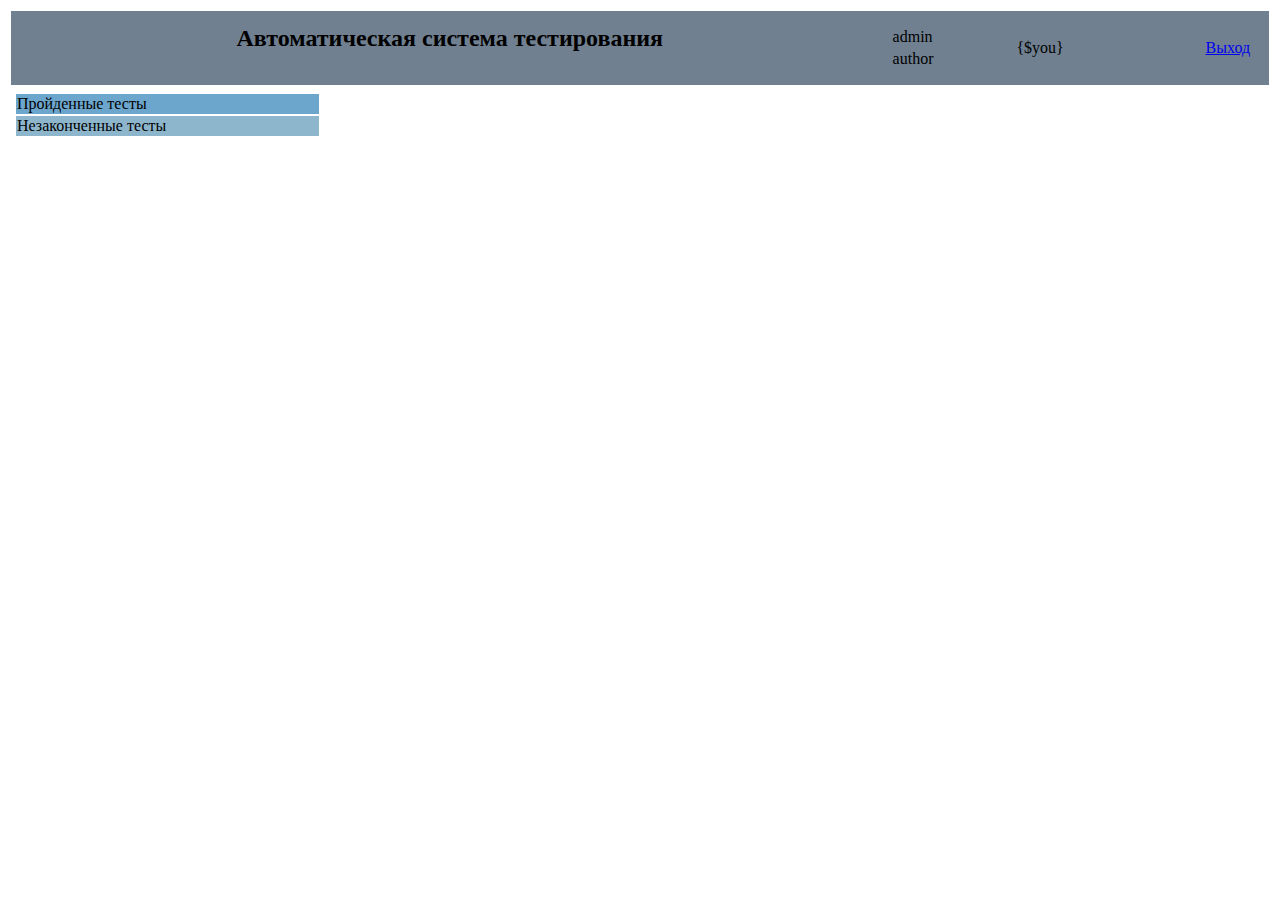
<file: temp/administration_table_users.html>
<html>
    <head>
        <title>{$title}</title>
        <meta charset="UTF-8">
    </head>
    <body>
        <table width="100%">
            <tr>
                <td  width="100%">
                    <table width="100%"  bgcolor="#708090" >
                        <tr >
                            <td width="70%" height="70" align="center">
                                <h2>Автоматическая система тестирования</h2>
                            </td>
                            <td width="10%" height="70">
                                <table>
                                    <tr>
                                        <td>
                                        admin
                                        </td>
                                    </tr>
                                    <tr>
                                        <td>
                                            author
                                        </td>
                                    </tr>
                                </table>
                            </td>
                            <td width="15%" height="70">
                                {$you}
                            </td>
                            <td width="5%" height="70">
                                <a href='administration.php?exit=ok'>Выход</a>
                            </td>
                        </tr>
                    </table>
                </td>
            </tr>
            <tr>
                <td>
                <table width="30%" >
                    <tr>                        
                <td width="30%" valign="top">
                <table id='menu_quiz'>
                    <tr bgcolor="#F5F5F5" valign="top">
                            <td width="50%" height="10%" align="left" bgcolor="#6CA6CD">
                                <a>Пройденные тесты</a>
                            </td>
                    </tr>
                    <tr>   
                            <td width="50%" height="10%" align="left" bgcolor="#8DB6CD">
                                <a>Незаконченные тесты</a>
                            </td>
                    </tr>    
                </table>
                </td>
                    </tr> 
                </table>
                </td>  
            </tr>            
        </table>
    </body>
</html>
</file>
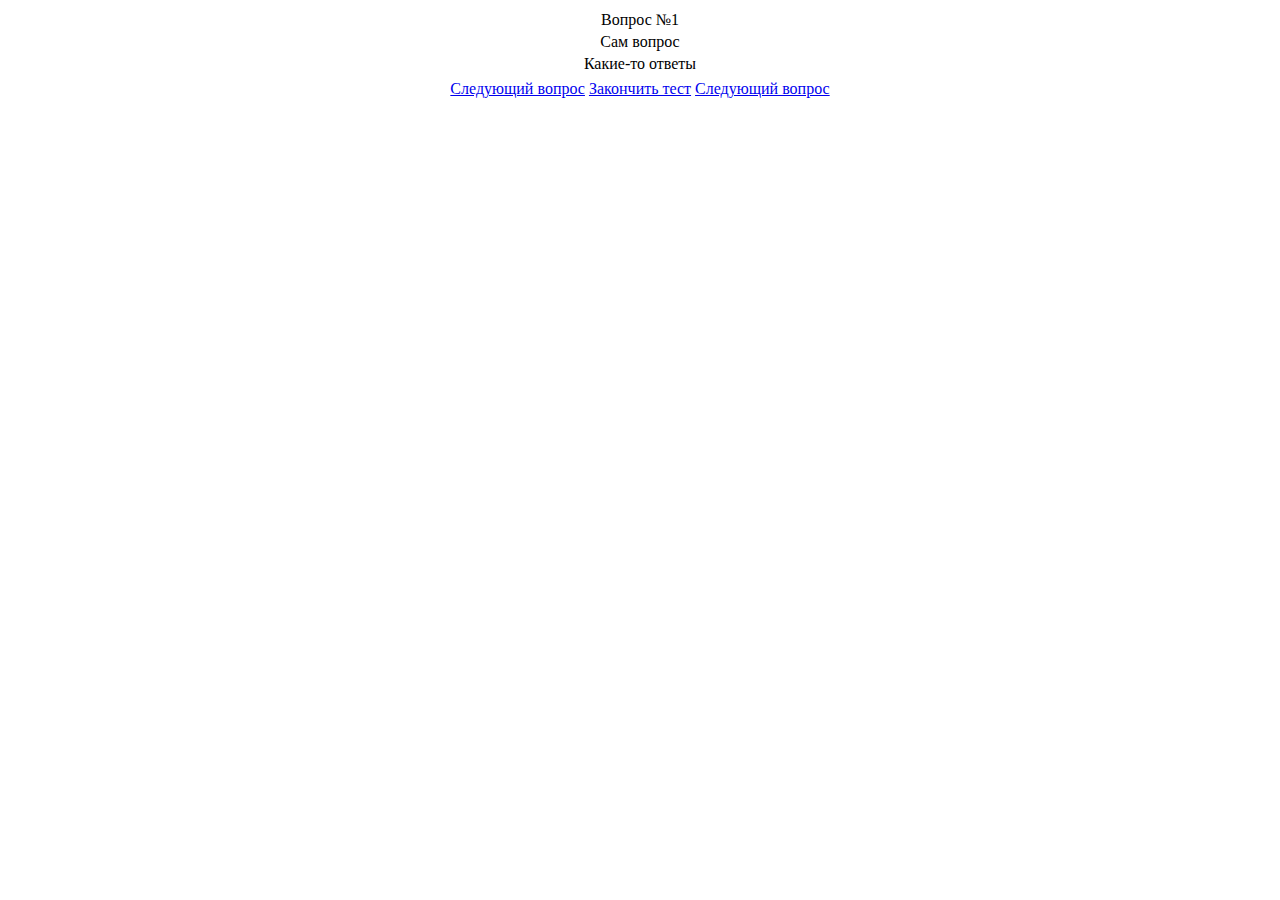
<file: temp/mainhtml.html>
<html>
    <head>
        <title>{$title}</title>
        <meta charset="UTF-8">
    </head>
    <body>
        <table width="100%" align="center">
            <tr align="center">
                <td>
                    Вопрос №1
                </td>
            </tr> 
            <tr align="center">
                <td>                
                    Сам вопрос
                </td>
            </tr> 
            <tr align="center">
                <td>                
                    Какие-то ответы
                </td>
            </tr>  
            <tr align="center">
                <td>
                    <table>
                        <tr>
                            <td>
                                <a href="mainhtml.html?prev">Следующий вопрос</a>
                            </td>
                            <td>
                                <a href="mainhtml.html?end">Закончить тест</a>
                            </td>    
                            <td>
                                <a href="mainhtml.html?next">Следующий вопрос</a>
                            </td> 
                        </tr>    
                    </table>    
                </td>
            </tr>
        </table>    
    </body>
</html>
</file>
